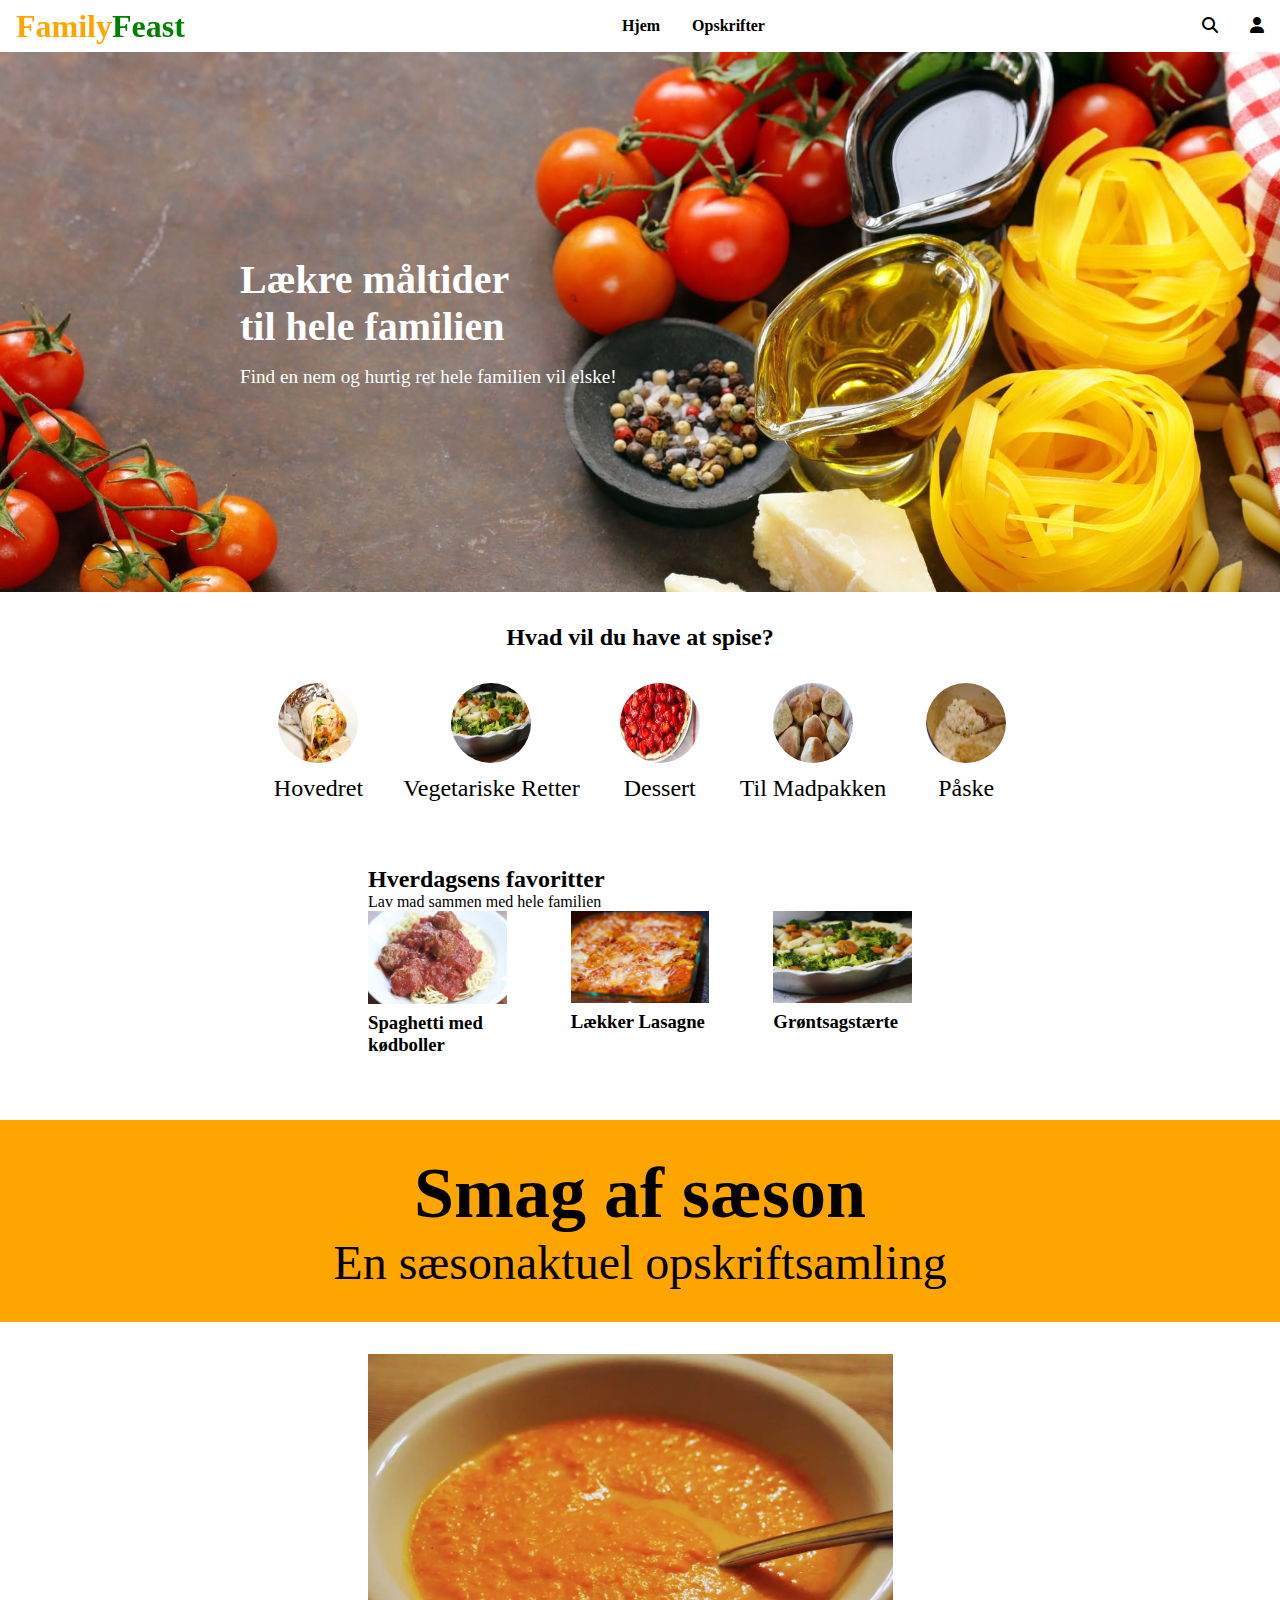
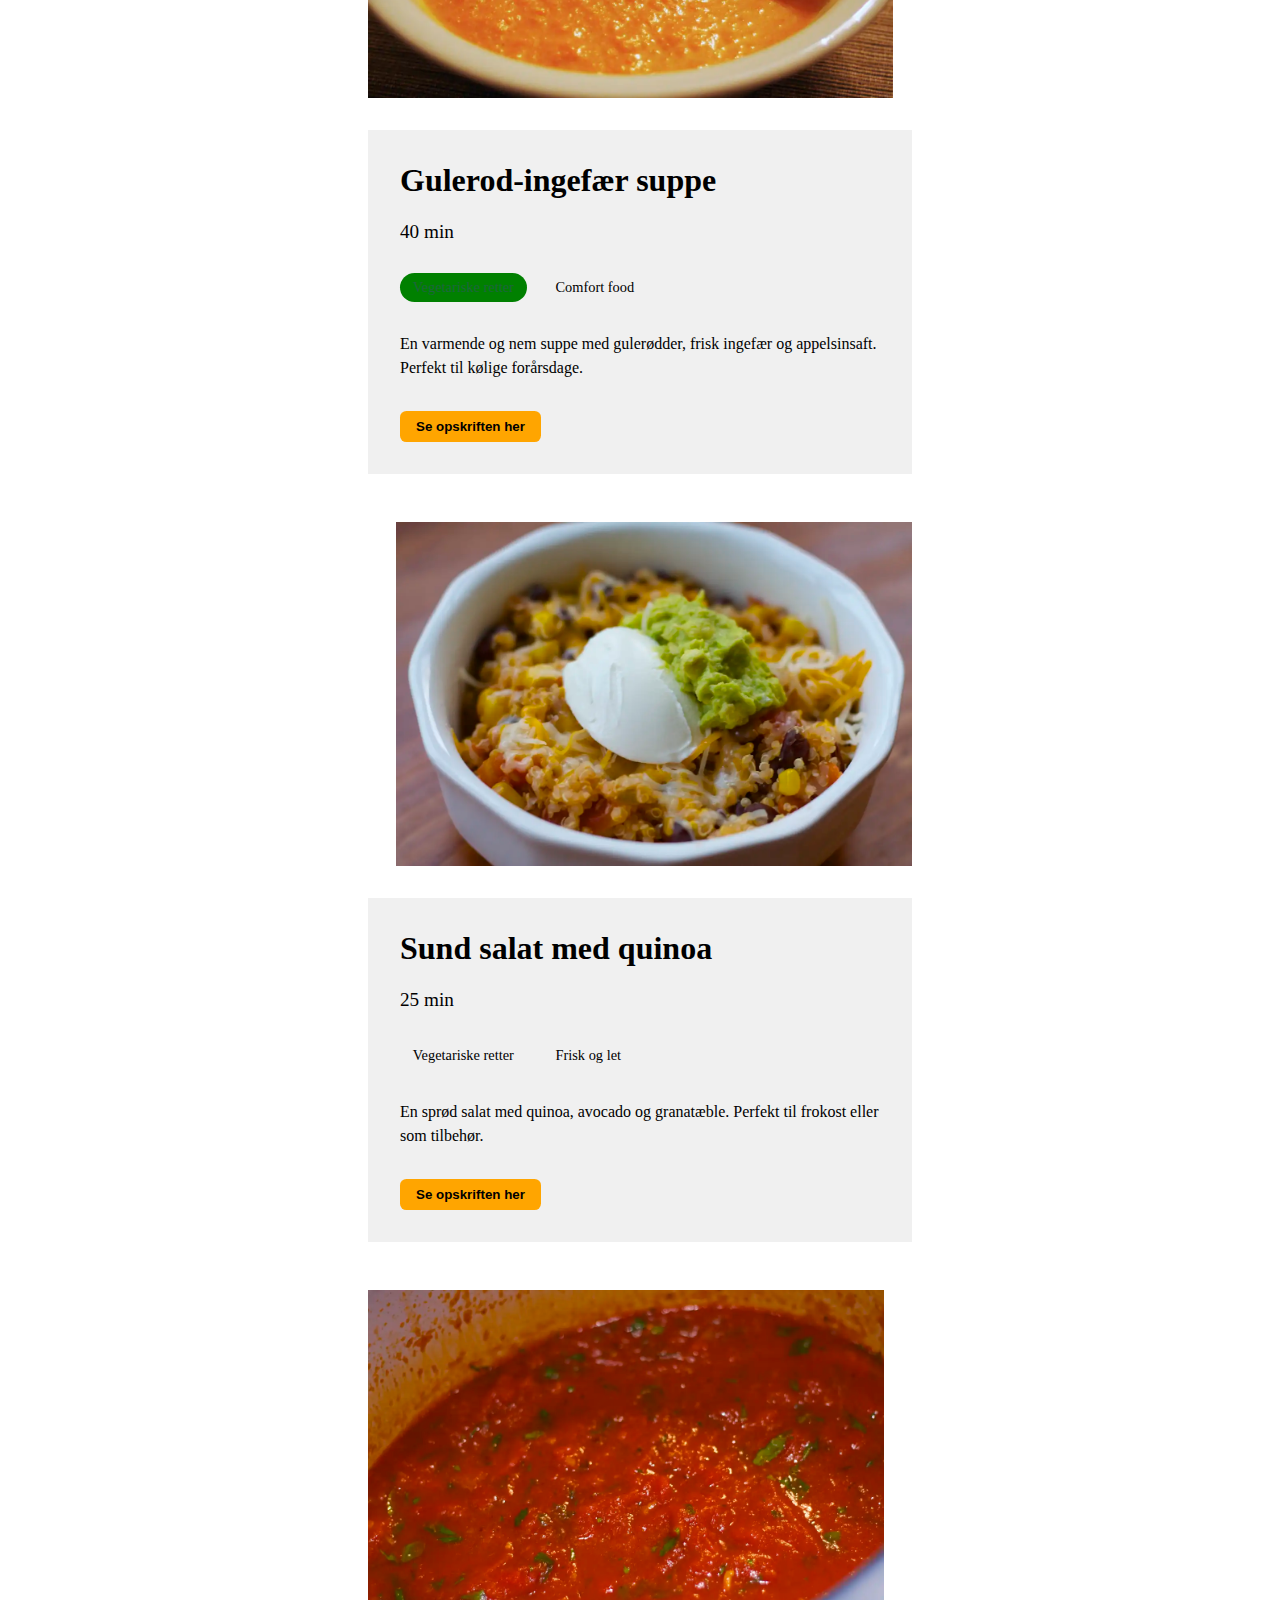
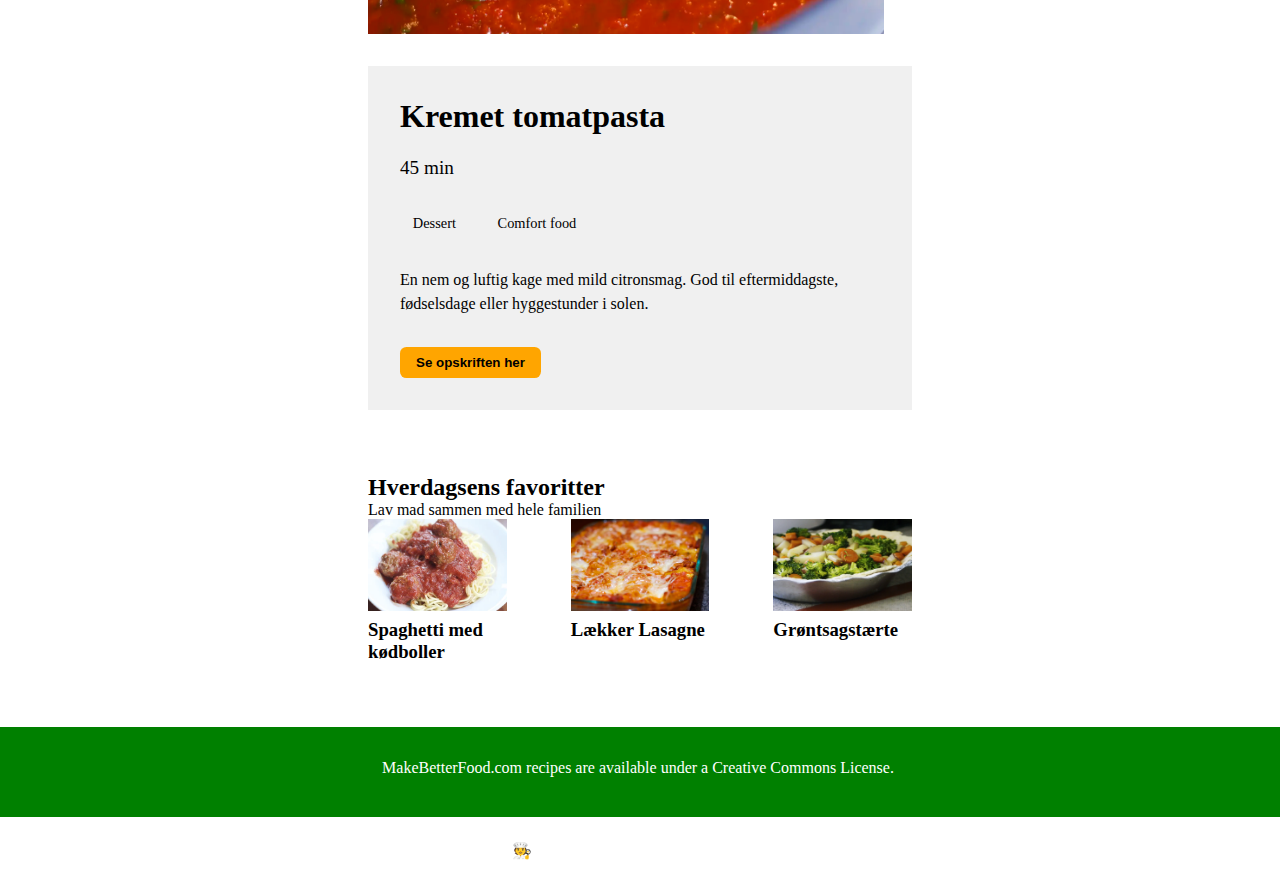
<file: index.html>
<!DOCTYPE html>
<html lang="en">
  <head>
    <meta charset="UTF-8" />
    <meta http-equiv="X-UA-Compatible" content="IE=edge" />
    <meta name="viewport" content="width=device-width, initial-scale=1.0" />
    <title>FamilyFeast</title>
    <script src="./assets/js/recipe.js"></script>
    <link rel="stylesheet" href="./assets/css/style.css" />
    <link
      rel="stylesheet"
      href="https://cdnjs.cloudflare.com/ajax/libs/font-awesome/6.5.0/css/all.min.css"
    />
    
  </head>
  <body>
    <header>
      <nav>
        <h1>FamilyFeast</h1>
        <ul>
          <li><a href="./index.html">Hjem</a></li>
          <li><a href="./allRecipies.html">Opskrifter</a></li>
        </ul>

        <ul>
          <li><i class="fas fa-search"></i></li>
          <li><i class="fas fa-user"></i></li>
        </ul>
      </nav>
    </header>

    <div class="hero">
      <div class="hero-text">
        <h1>Lækre måltider til hele familien</h1>
        <p>Find en nem og hurtig ret hele familien vil elske!</p>
      </div>
    </div>

    <div class="themePicker">
      <h2>Hvad vil du have at spise?</h2>
      <ul>
        <li>
          <a href="/temaer/hovedret">
            <img
              src="./assets/images/sweet-potato-burritos_large.webp"
              alt="Hovedret"
            />
            <span>Hovedret</span>
          </a>
        </li>
        <li>
          <a href="/temaer/vegetariske-retter">
            <img
              src="./assets/images/vegetable-pie_large.png"
              alt="Vegetariske Retter"
            />
            <span>Vegetariske Retter</span>
          </a>
        </li>
        <li>
          <a href="/temaer/dessert">
            <img
              src="./assets/images/strawberry-pie_large.webp"
              alt="Dessert"
            />
            <span>Dessert</span>
          </a>
        </li>
        <li>
          <a href="/temaer/madpakke">
            <img
              src="./assets/images/sweet-dinner-rolls_large.webp"
              alt="Til Madpakken"
            />
            <span>Til Madpakken</span>
          </a>
        </li>
        <li>
          <a href="/temaer/paaske">
            <img
              src="./assets/images/rosemary-cannellini-beans_large.webp"
              alt="Påske"
            />
            <span>Påske</span>
          </a>
        </li>
      </ul>
    </div>

    <div class="favourites page-spacer">
      <h2>Hverdagsens favoritter</h2>
      <p>Lav mad sammen med hele familien</p>

      <div class="favourites-list">
        <article>
          <img
            src="./assets/images/spaghetti-and-meatballs.png"
            alt="Spaghetti med kødboller"
          />
          <h3>Spaghetti med kødboller</h3>
        </article>

        <article>
          <img
            src="./assets/images/better-lasagna_large.webp"
            alt="Lækker Lasagne"
          />
          <h3>Lækker Lasagne</h3>
        </article>

        <article>
          <img
            src="./assets/images/vegetable-pie_large.png"
            alt="Grøntsagstærte"
          />
          <h3>Grøntsagstærte</h3>
        </article>
      </div>
    </div>

    <div class="seasonDiv">
      <h2>Smag af sæson</h2>
      <p>En sæsonaktuel opskriftsamling</p>
    </div>

    <div class="recipe-list page-spacer">
      <div class="recipe-item">
        <img
          src="./assets/images/carrot-ginger-soup_large.png"
          alt="Gulerod-ingefær suppe"
        />
        <div class="recipe-info">
          <h3>Gulerod-ingefær suppe</h3>
          <div class="cook-time">40 min</div>

          <div class="tags">
            <span class="vegan tag">Vegetariske retter</span>
            <span class="comfort tag">Comfort food</span>
          </div>

          <p class="description">
            En varmende og nem suppe med gulerødder, frisk ingefær og
            appelsinsaft. Perfekt til kølige forårsdage.
          </p>

          <button>Se opskriften her</button>
        </div>
      </div>

      <div class="recipe-item reverse">
        <img src="./assets/images/quinoa-burrito-bowl_large.png" alt="Sund salat" />
        <div class="recipe-info">
          <h3>Sund salat med quinoa</h3>
          <div class="cook-time">25 min</div>
      
          <div class="tags">
            <span class="tag green">Vegetariske retter</span>
            <span class="tag">Frisk og let</span>
          </div>
      
          <p class="description">
            En sprød salat med quinoa, avocado og granatæble. Perfekt til frokost
            eller som tilbehør.
          </p>
      
          <button>Se opskriften her</button>
        </div>
      </div>
      
      

      <div class="recipe-item">
        <img src="./assets/images/roasted-red-pepper-tomato-sauce_large.png" alt="Pasta ret" />
        <div class="recipe-info">
          <h3>Kremet tomatpasta</h3>
          <div class="cook-time">45 min</div>
      
          <div class="tags">
            <span class="tag">Dessert</span>
            <span class="tag">Comfort food</span>
          </div>
      
          <p class="description">
            En nem og luftig kage med mild citronsmag. God til eftermiddagste,
            fødselsdage eller hyggestunder i solen.
          </p>
      
          <button>Se opskriften her</button>
        </div>
      </div>
    </div>


      <div class="favourites page-spacer">
      <h2>Hverdagsens favoritter</h2>
      <p>Lav mad sammen med hele familien</p>

      <div class="favourites-list">
        <article>
          <img
            src="./assets/images/spaghetti-and-meatballs.png"
            alt="Spaghetti med kødboller"
          />
          <h3>Spaghetti med kødboller</h3>
        </article>

        <article>
          <img
            src="./assets/images/better-lasagna_large.webp"
            alt="Lækker Lasagne"
          />
          <h3>Lækker Lasagne</h3>
        </article>

        <article>
          <img
            src="./assets/images/vegetable-pie_large.png"
            alt="Grøntsagstærte"
          />
          <h3>Grøntsagstærte</h3>
        </article>
      </div>
    </div>
      

    <footer>
      <p>
        MakeBetterFood.com recipes are available under a Creative Commons
        License. 
      </p>
      <p>🧑‍🍳 Cooked with love by Kevin Conroy.</p>
    </footer>
 
  </body>
</html>
</file>
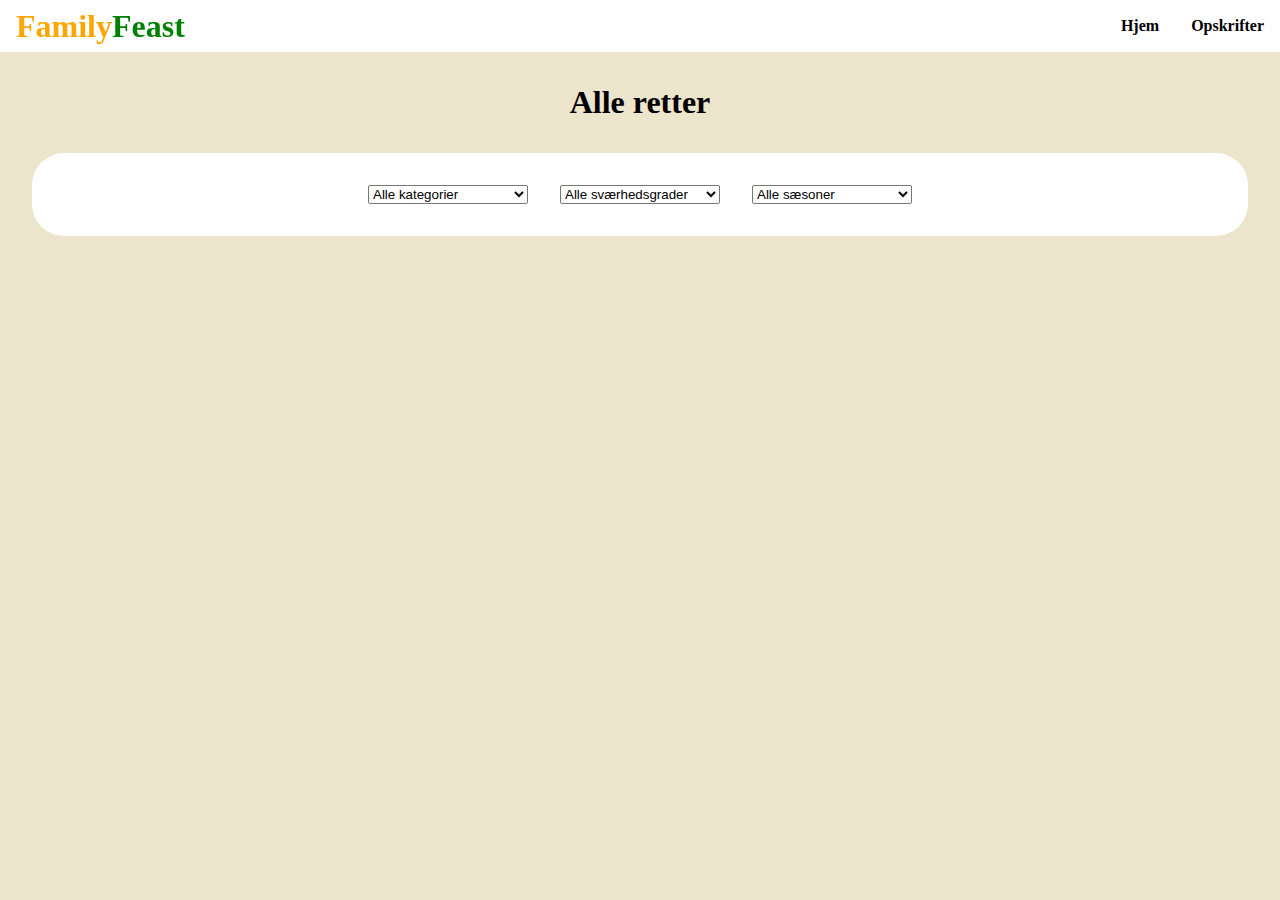
<file: allRecipies.html>
<!DOCTYPE html>
<html lang="en">
<head>
  <meta charset="UTF-8">
  <meta name="viewport" content="width=device-width, initial-scale=1.0">
  <title>Document</title>
  <script src="./assets/js/allRecipes.js" defer></script>
  <link rel="stylesheet" href="./assets/css/style.css">
</head>
<body class="all-recipes-page-background">
  <header>
    <nav>
      <h1>FamilyFeast</h1>
      <ul>
        <li><a href="/index.html">Hjem</a></li>
        <li><a href="/allRecipies.html">Opskrifter</a></li>
      </ul>
    </nav>
  </header>


  <main class="all-recipes-page">
    <h1>Alle retter</h1>

    
    <div class="filters">
      <select id="tidsFilter"><option value="">Alle kategorier</option></select>
      <select id="svaerhedsgradFilter"><option value="">Alle sværhedsgrader</option></select>
      <select id="sæsonFilter"><option value="">Alle sæsoner</option></select>
    </div>

    
    <section id="recipesGrid" class="allRecipes-container">
      
    </section>
  </main>
</body>
</html>
</file>
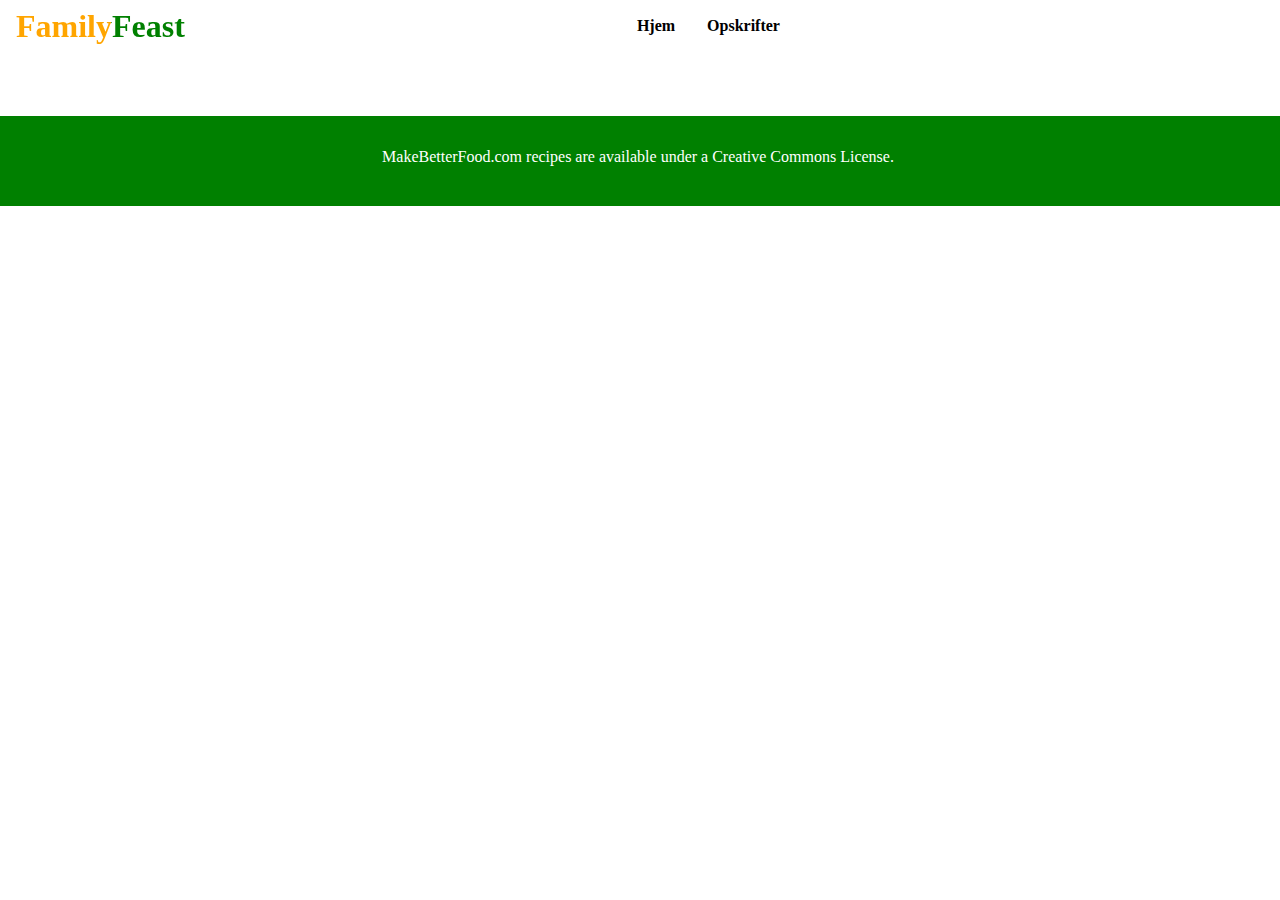
<file: recipe.html>
<!DOCTYPE html>
<html lang="en">
<head>
    <meta charset="UTF-8">
    <meta name="viewport" content="width=device-width, initial-scale=1.0">
    <title>Recipe page</title>
    <script src="./assets/js/singleRecipe.js" defer></script>
    <link rel="stylesheet" href="./assets/css/style.css">
</head>
<body class="singleRecipe">
    <header>
        <nav>
          <h1>FamilyFeast</h1>
          <ul>
            <li><a href="/index.html">Hjem</a></li>
            <li><a href="/allRecipies.html">Opskrifter</a></li>
          </ul>
  
          <ul>
            <li><i class="fas fa-search"></i></li>
            <li><i class="fas fa-user"></i></li>
          </ul>
        </nav>
      </header>

    <div id="recipeDetails">
      
    </div>

    <footer>
        <p>
          MakeBetterFood.com recipes are available under a Creative Commons
          License. 
        </p>
      </footer>
</body>
</html>
</file>
<file: assets/css/style.css>
* {
  margin: 0;
  padding: 0;
  box-sizing: border-box;
}

.page-spacer{
  margin: 0 23rem;
} 

header {
 background-color: rgb(255, 255, 255);
 padding: 1rem;
 margin: 0;
}

header nav{
  display: flex;
  justify-content: space-between;
  align-items: center;
  height: 20px;
  width: 100%;
}

nav h1{
  font-size: 2rem;
  font-weight: bold;
  background: linear-gradient(to right, orange 0%, orange 56%, green 44%, green 100%);
  -webkit-background-clip: text;
  -webkit-text-fill-color: transparent;
}

nav ul {
  list-style: none;
  display: flex;
  gap: 2rem;
}

nav ul a {
  text-decoration: none;
  color: black;
  font-weight: bold;
}

.hero {
  background-image: url('/assets/images/hero-image.jpg'); 
  background-size: cover;
  background-position: center;
  
  height: 60vh;
  position: relative;
  display: flex;
  align-items: center;
  color: white;
}

.hero-text {
  position: relative;
  z-index: 2;
  padding-left: 15rem;
}

.hero-text h1 {
  font-size: 2.5rem;
  margin-bottom: 1rem;
  max-width: 15ch;
}

.hero-text p {
  font-size: 1.2rem;
}












.themePicker h2{
  align-items: center;
  text-align: center;
  margin: 2rem;
  
}

.themePicker ul {
  display: flex;
  gap: 2.5rem;
  justify-content: center;
  list-style: none;
}

.themePicker img {
  max-width: 5rem;
  height: 5rem;
  border-radius: 50%;
}
.themePicker a {
  text-align: center;
  display: block;
  text-decoration: none;
  color: black;
}

.themePicker span {
  display: block;
  margin-top: 0.5rem;
  font-size: 1.5rem;
}








.favourites {
  margin-bottom: 4rem;
  margin-top: 4rem;
}

.favourites-list {
  display: flex;
  gap: 4rem;
  justify-content: space-between;
}

.favourites article {
  flex: 1 1 30%;
  display: flex;
  flex-direction: column;
  align-items: flex-start;
  text-align: left;
}

.favourites img {
  width: 100%;
  max-height: 21.5rem;
  object-fit: cover;
  margin-bottom: 0.5rem;
}








.seasonDiv {
  background-color: orange;
  text-align: center;
  font-size: 3rem;
  padding: 2rem;
  margin-bottom: 2rem;
}







.recipe-list {
  display: flex;
  flex-direction: column;
  gap: 3rem;
}

.recipe-item {
  display: flex;
  flex-wrap: wrap; 
  gap: 2rem;
  width: 100%;
  
}

.recipe-item.reverse {
  flex-direction: row-reverse;
}

.recipe-item img {
  flex: 0 0 30%; 
  height: 21.5rem;
  object-fit: cover;
  max-width: 100%;
}

.recipe-info {
  flex: 1;
  background-color: #f0f0f0;
  height: 21.5rem;
  padding: 2rem;
  display: flex;
  flex-direction: column;
  justify-content: space-between;
  align-items: flex-start;
  box-sizing: border-box;
}

.recipe-info h3 {
  font-size: 2rem;
  margin: 0 0 0.5rem 0;
}

.recipe-info .cook-time {
  font-size: 1.2rem;
  margin-bottom: 1rem;
}

.recipe-info .tags {
  display: flex;
  gap: 1rem;
  margin-bottom: 1rem;
}

.recipe-info .tag {
  background-color: #f0f0f0;
  padding: 0.4rem 0.8rem;
  border-radius: 999px;
  font-size: 0.9rem;
  font-weight: 500;
}

.recipe-info .tag.vegan {
  background-color: green;
  color: #1e663e;
}

.recipe-info p.description {
  margin: 0 0 1rem 0;
  line-height: 1.5;
}

.recipe-info button {
  padding: 0.5rem 1rem;
  background-color: orange;
  color: black;
  font-weight: bold;
  border: none;
  border-radius: 0.4rem;
  cursor: pointer;
}



footer {
  background: green;
  color: white;
  text-align: center;
  height: 10vh;
  margin-top: 4rem;
}
footer p {
  padding: 2rem;
}







.recipe-page {
  max-width: 1000px;
  margin: 4rem auto;
  padding: 2rem;

}

.recipe-page h2 {
  font-size: 2.5rem;
  margin-bottom: 1rem;
}

.recipe-page img {
  width: 100%;
  max-height: 350px;
  object-fit: cover;
  margin-bottom: 1.5rem;
  border-radius: 1rem;
}

.recipe-meta {
  background-color: #f8f5ed;
  padding: 1rem 2rem;
  border-radius: 0.5rem;
  margin-bottom: 2rem;
  display: flex;
  justify-content: space-between;
  font-weight: bold;
}

.ingredients-steps-wrapper {
  display: grid;
  grid-template-columns: 1fr 1fr;
  gap: 3rem;
  margin-top: 2rem;
}

.ingredients-box, .steps-box {
  background-color: #f4f4f4;
  padding: 2rem;
  border-radius: 0.5rem;
}

.ingredients-box h3,
.steps-box h3 {
  font-size: 1.5rem;
  margin-bottom: 1rem;
}











.recipe-body {
  display: flex;
  gap: 4rem;
  margin-top: 2rem;
}

.ingredients, .instructions {
  flex: 1;
}

.ingredients h3 {
  margin-top: 1.5rem;
}

.instructions ol {
  margin-left: 1.5rem;
  padding-left: 1rem;
}

.instructions li {
  margin-bottom: 1rem;
}

.recipe-card {
  background: #fff;
  border-radius: 1rem;
  display: flex;
}

.recipe-meta {
  display: grid;
  grid-template-columns: repeat(3, 1fr);
  text-align: center;
  gap: 1rem;
  margin: 2rem 0;
}

.recipe-meta > span {
  padding: 0.5rem 0; 
}

.recipe-meta > span:nth-child(-n+3) {
  border-bottom: 2px solid black; 
}
 




.filters {
  display: flex;
  justify-content: center;
  gap: 2rem;
  background-color: white;
  border-radius: 2rem;
  padding: 2rem;
  margin: 2rem;
}

.filters select{
  width: 10rem;
}

.all-recipes-page-background{
  background-color: #EDE4CC;
}

.all-recipes-page h1 {
  text-align: center;
  margin-top: 2rem;
}


.allRecipes-container {
  display: grid;
  grid-template-columns: repeat(3, 1fr);
  gap: 2.5rem;
  padding: 4rem;
  margin: 0 auto;
}

.allRecipes-card {
  display: flex;
  flex-direction: column;
  background: white;
  border: 1px solid #ddd;
  border-radius: 8px;
  overflow: hidden;
}

.allRecipes-card-image img {
  width: 100%;
  height: 200px;
  object-fit: cover;
}

.allRecipes-card-content {
  padding: 1rem;
}

.allRecipes-card-content h3 {
  font-size: 1.2rem;
  margin-bottom: 0.5rem;
}

.allRecipes-card-content p {
  font-size: 0.9rem;
  margin-bottom: 0.5rem;
  color: #555;
}

.allRecipes-meta {
  display: flex;
  justify-content: space-between;
  font-size: 0.8rem;
  color: #777;
  margin-top: 1rem;
}

.allRecipes-tag {
  background-color: #f0f0f0;
  padding: 5px 10px;
  border-radius: 12px;
  font-size: 0.8em;
  margin-top: 0.5rem;
}



.singleRecipe img{
  max-width: 40%;
}

.singleRecipe h2 {
  display: inline;
  margin-right: auto;
  margin-top: 2rem;
}
</file>
